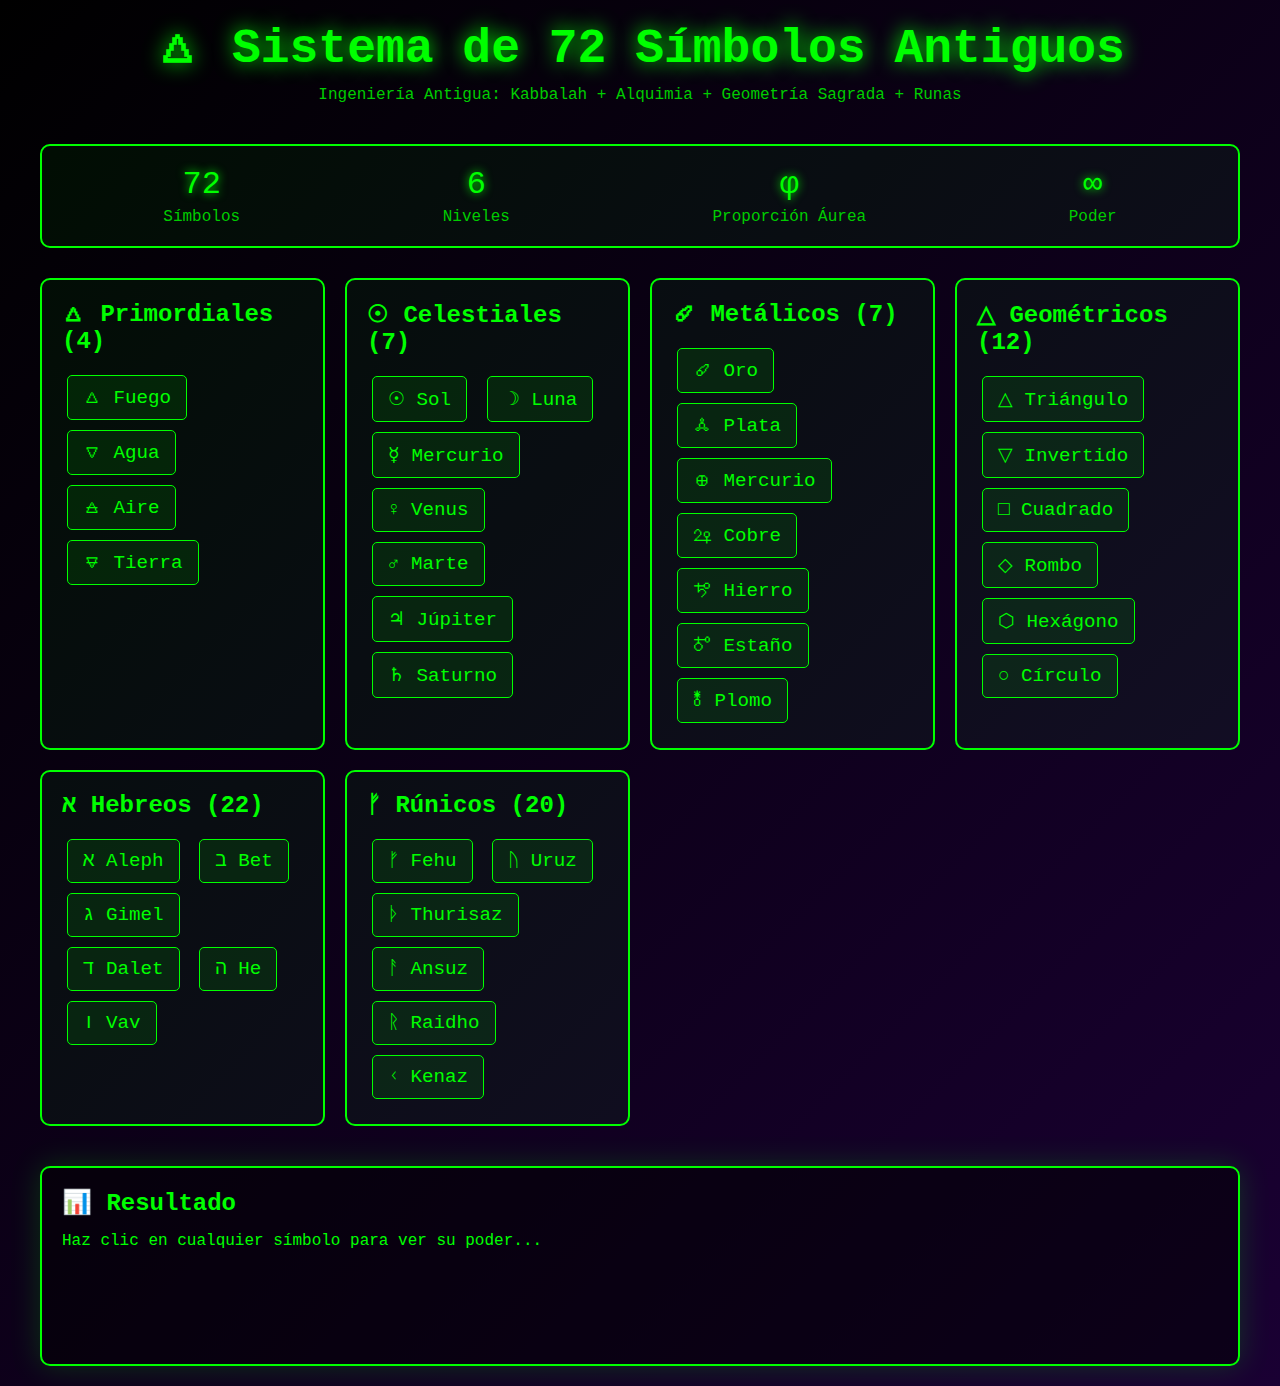
<file: ancient-demo.html>
<!DOCTYPE html>
<html lang="es">
<head>
  <meta charset="UTF-8">
  <meta name="viewport" content="width=device-width, initial-scale=1.0">
  <title>🜂 Sistema de 72 Símbolos Antiguos</title>
  <style>
    * {
      margin: 0;
      padding: 0;
      box-sizing: border-box;
    }
    
    body {
      font-family: 'Courier New', monospace;
      background: linear-gradient(135deg, #000000 0%, #1a0033 100%);
      color: #00ff00;
      min-height: 100vh;
      padding: 20px;
    }
    
    .container {
      max-width: 1200px;
      margin: 0 auto;
    }
    
    h1 {
      text-align: center;
      font-size: 3em;
      margin-bottom: 10px;
      text-shadow: 0 0 20px #00ff00;
    }
    
    .subtitle {
      text-align: center;
      color: #00cc00;
      margin-bottom: 40px;
    }
    
    .grid {
      display: grid;
      grid-template-columns: repeat(auto-fit, minmax(250px, 1fr));
      gap: 20px;
      margin-bottom: 40px;
    }
    
    .card {
      background: rgba(0, 255, 0, 0.05);
      border: 2px solid #00ff00;
      border-radius: 10px;
      padding: 20px;
      transition: all 0.3s;
    }
    
    .card:hover {
      background: rgba(0, 255, 0, 0.1);
      box-shadow: 0 0 30px rgba(0, 255, 0, 0.3);
      transform: translateY(-5px);
    }
    
    .card h3 {
      font-size: 1.5em;
      margin-bottom: 15px;
      color: #00ff00;
    }
    
    .symbol-btn {
      background: rgba(0, 255, 0, 0.1);
      border: 1px solid #00ff00;
      color: #00ff00;
      padding: 10px 15px;
      margin: 5px;
      cursor: pointer;
      font-size: 1.2em;
      font-family: 'Courier New', monospace;
      border-radius: 5px;
      transition: all 0.2s;
    }
    
    .symbol-btn:hover {
      background: #00ff00;
      color: #000;
      box-shadow: 0 0 15px #00ff00;
    }
    
    .symbol-btn:active {
      transform: scale(0.95);
    }
    
    #result {
      background: rgba(0, 0, 0, 0.5);
      border: 2px solid #00ff00;
      border-radius: 10px;
      padding: 20px;
      margin-top: 40px;
      min-height: 200px;
      box-shadow: 0 0 30px rgba(0, 255, 0, 0.2);
    }
    
    #result h2 {
      color: #00ff00;
      margin-bottom: 15px;
    }
    
    pre {
      background: rgba(0, 0, 0, 0.3);
      padding: 15px;
      border-radius: 5px;
      overflow-x: auto;
      color: #00cc00;
    }
    
    .loading {
      display: inline-block;
      animation: pulse 1s infinite;
    }
    
    @keyframes pulse {
      0%, 100% { opacity: 1; }
      50% { opacity: 0.5; }
    }
    
    .stats {
      display: flex;
      justify-content: space-around;
      margin: 30px 0;
      padding: 20px;
      background: rgba(0, 255, 0, 0.05);
      border: 2px solid #00ff00;
      border-radius: 10px;
    }
    
    .stat {
      text-align: center;
    }
    
    .stat-value {
      font-size: 2em;
      color: #00ff00;
      text-shadow: 0 0 10px #00ff00;
    }
    
    .stat-label {
      color: #00cc00;
      margin-top: 5px;
    }
  </style>
</head>
<body>
  <div class="container">
    <h1>🜂 Sistema de 72 Símbolos Antiguos</h1>
    <p class="subtitle">Ingeniería Antigua: Kabbalah + Alquimia + Geometría Sagrada + Runas</p>
    
    <div class="stats">
      <div class="stat">
        <div class="stat-value">72</div>
        <div class="stat-label">Símbolos</div>
      </div>
      <div class="stat">
        <div class="stat-value">6</div>
        <div class="stat-label">Niveles</div>
      </div>
      <div class="stat">
        <div class="stat-value">φ</div>
        <div class="stat-label">Proporción Áurea</div>
      </div>
      <div class="stat">
        <div class="stat-value">∞</div>
        <div class="stat-label">Poder</div>
      </div>
    </div>
    
    <div class="grid">
      <div class="card">
        <h3>🜂 Primordiales (4)</h3>
        <button class="symbol-btn" onclick="test('🜂', 'fire')">🜂 Fuego</button>
        <button class="symbol-btn" onclick="test('🜄', 'water')">🜄 Agua</button>
        <button class="symbol-btn" onclick="test('🜁', 'air')">🜁 Aire</button>
        <button class="symbol-btn" onclick="test('🜃', 'earth')">🜃 Tierra</button>
      </div>
      
      <div class="card">
        <h3>☉ Celestiales (7)</h3>
        <button class="symbol-btn" onclick="test('☉', 'sun')">☉ Sol</button>
        <button class="symbol-btn" onclick="test('☽', 'moon')">☽ Luna</button>
        <button class="symbol-btn" onclick="test('☿', 'mercury')">☿ Mercurio</button>
        <button class="symbol-btn" onclick="test('♀', 'venus')">♀ Venus</button>
        <button class="symbol-btn" onclick="test('♂', 'mars')">♂ Marte</button>
        <button class="symbol-btn" onclick="test('♃', 'jupiter')">♃ Júpiter</button>
        <button class="symbol-btn" onclick="test('♄', 'saturn')">♄ Saturno</button>
      </div>
      
      <div class="card">
        <h3>🜚 Metálicos (7)</h3>
        <button class="symbol-btn" onclick="test('🜚', 'gold')">🜚 Oro</button>
        <button class="symbol-btn" onclick="test('🜛', 'silver')">🜛 Plata</button>
        <button class="symbol-btn" onclick="test('🜨', 'quicksilver')">🜨 Mercurio</button>
        <button class="symbol-btn" onclick="test('🜩', 'copper')">🜩 Cobre</button>
        <button class="symbol-btn" onclick="test('🜪', 'iron')">🜪 Hierro</button>
        <button class="symbol-btn" onclick="test('🜫', 'tin')">🜫 Estaño</button>
        <button class="symbol-btn" onclick="test('🜬', 'lead')">🜬 Plomo</button>
      </div>
      
      <div class="card">
        <h3>△ Geométricos (12)</h3>
        <button class="symbol-btn" onclick="test('△', 'trinity')">△ Triángulo</button>
        <button class="symbol-btn" onclick="test('▽', 'receive')">▽ Invertido</button>
        <button class="symbol-btn" onclick="test('□', 'foundation')">□ Cuadrado</button>
        <button class="symbol-btn" onclick="test('◇', 'balance')">◇ Rombo</button>
        <button class="symbol-btn" onclick="test('⬡', 'harmony')">⬡ Hexágono</button>
        <button class="symbol-btn" onclick="test('○', 'infinite')">○ Círculo</button>
      </div>
      
      <div class="card">
        <h3>א Hebreos (22)</h3>
        <button class="symbol-btn" onclick="test('א', 'begin')">א Aleph</button>
        <button class="symbol-btn" onclick="test('ב', 'build')">ב Bet</button>
        <button class="symbol-btn" onclick="test('ג', 'give')">ג Gimel</button>
        <button class="symbol-btn" onclick="test('ד', 'door')">ד Dalet</button>
        <button class="symbol-btn" onclick="test('ה', 'reveal')">ה He</button>
        <button class="symbol-btn" onclick="test('ו', 'connect')">ו Vav</button>
      </div>
      
      <div class="card">
        <h3>ᚠ Rúnicos (20)</h3>
        <button class="symbol-btn" onclick="test('ᚠ', 'wealth')">ᚠ Fehu</button>
        <button class="symbol-btn" onclick="test('ᚢ', 'strength')">ᚢ Uruz</button>
        <button class="symbol-btn" onclick="test('ᚦ', 'giant')">ᚦ Thurisaz</button>
        <button class="symbol-btn" onclick="test('ᚨ', 'god')">ᚨ Ansuz</button>
        <button class="symbol-btn" onclick="test('ᚱ', 'journey')">ᚱ Raidho</button>
        <button class="symbol-btn" onclick="test('ᚲ', 'torch')">ᚲ Kenaz</button>
      </div>
    </div>
    
    <div id="result">
      <h2>📊 Resultado</h2>
      <p>Haz clic en cualquier símbolo para ver su poder...</p>
    </div>
  </div>
  
  <script type="module">
    import { ancient } from './src/services/ancient-client.ts';
    
    window.ancient = ancient;
    
    window.test = async function(symbol, operation) {
      const resultDiv = document.getElementById('result');
      resultDiv.innerHTML = `
        <h2>📊 Ejecutando ${symbol}...</h2>
        <p class="loading">Procesando operación antigua...</p>
      `;
      
      try {
        const startTime = performance.now();
        const result = await ancient.execute(operation, { 
          test: true, 
          symbol,
          timestamp: Date.now() 
        });
        const endTime = performance.now();
        const duration = (endTime - startTime).toFixed(2);
        
        resultDiv.innerHTML = `
          <h2>✅ ${symbol} ${operation.toUpperCase()}</h2>
          <p><strong>Tiempo:</strong> ${duration}ms</p>
          <p><strong>Símbolo:</strong> ${symbol}</p>
          <p><strong>Operación:</strong> ${operation}</p>
          <pre>${JSON.stringify(result, null, 2)}</pre>
        `;
      } catch (error) {
        resultDiv.innerHTML = `
          <h2>❌ Error</h2>
          <p style="color: #ff0000;">${error.message}</p>
          <p><em>Nota: Asegúrate de que las funciones Netlify estén desplegadas</em></p>
        `;
      }
    };
    
    // Auto-test al cargar
    setTimeout(() => {
      console.log('🜂 Sistema de 72 Símbolos Antiguos cargado');
      console.log('Prueba: window.test("🜂", "fire")');
    }, 1000);
  </script>
</body>
</html>
</file>
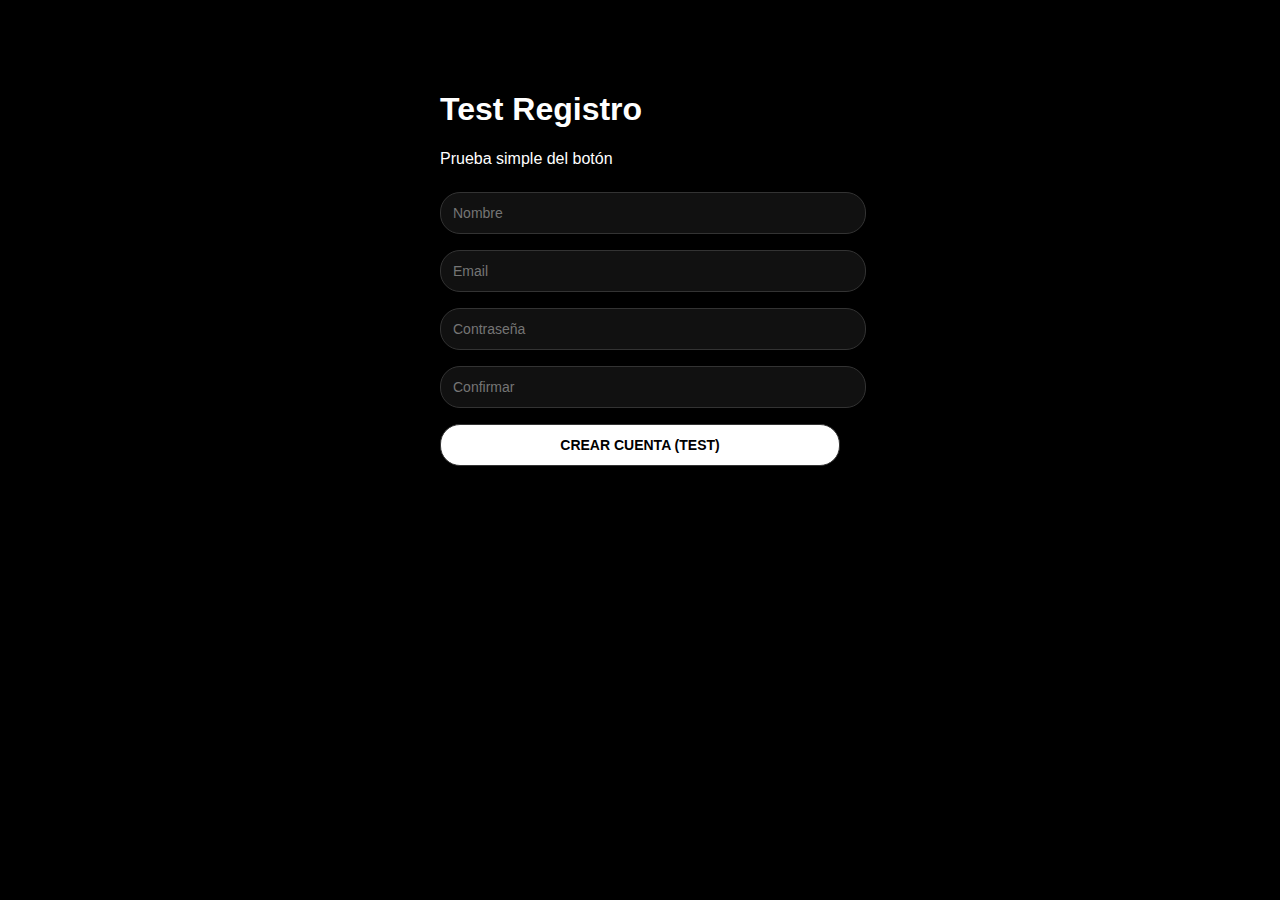
<file: test-simple.html>
<!DOCTYPE html>
<html lang="es">
<head>
  <meta charset="UTF-8">
  <meta name="viewport" content="width=device-width, initial-scale=1.0">
  <title>Test Simple - Notdeer</title>
  <style>
    body {
      font-family: -apple-system, BlinkMacSystemFont, 'Segoe UI', sans-serif;
      max-width: 400px;
      margin: 50px auto;
      padding: 20px;
      background: #000;
      color: #fff;
    }
    input, button {
      width: 100%;
      padding: 12px;
      margin: 8px 0;
      border: 1px solid #333;
      border-radius: 20px;
      font-size: 14px;
      background: #111;
      color: #fff;
    }
    button {
      background: #fff;
      color: #000;
      cursor: pointer;
      font-weight: 600;
    }
    button:active {
      background: #ddd;
    }
    .success {
      background: #0f0;
      color: #000;
      padding: 20px;
      border-radius: 20px;
      text-align: center;
      margin-top: 20px;
    }
  </style>
</head>
<body>
  <h1>Test Registro</h1>
  <p>Prueba simple del botón</p>
  
  <input type="text" id="name" placeholder="Nombre">
  <input type="email" id="email" placeholder="Email">
  <input type="password" id="pass" placeholder="Contraseña">
  <input type="password" id="pass2" placeholder="Confirmar">
  
  <button onclick="testSignup()">CREAR CUENTA (TEST)</button>
  
  <div id="result"></div>

  <script>
    function testSignup() {
      const name = document.getElementById('name').value;
      const email = document.getElementById('email').value;
      const pass = document.getElementById('pass').value;
      const pass2 = document.getElementById('pass2').value;
      
      console.log('Test signup:', { name, email, pass, pass2 });
      
      if (!name || !email || !pass || !pass2) {
        alert('Completa todos los campos');
        return;
      }
      
      if (pass !== pass2) {
        alert('Las contraseñas no coinciden');
        return;
      }
      
      // Guardar en localStorage
      localStorage.setItem('demo_user', JSON.stringify({
        name: name,
        email: email
      }));
      
      document.getElementById('result').innerHTML = 
        '<div class="success">✅ ¡Cuenta creada!<br>Nombre: ' + name + '<br>Email: ' + email + '</div>';
      
      // Redirigir a la app principal después de 2 segundos
      setTimeout(() => {
        window.location.href = '/';
      }, 2000);
    }
  </script>
</body>
</html>
</file>
